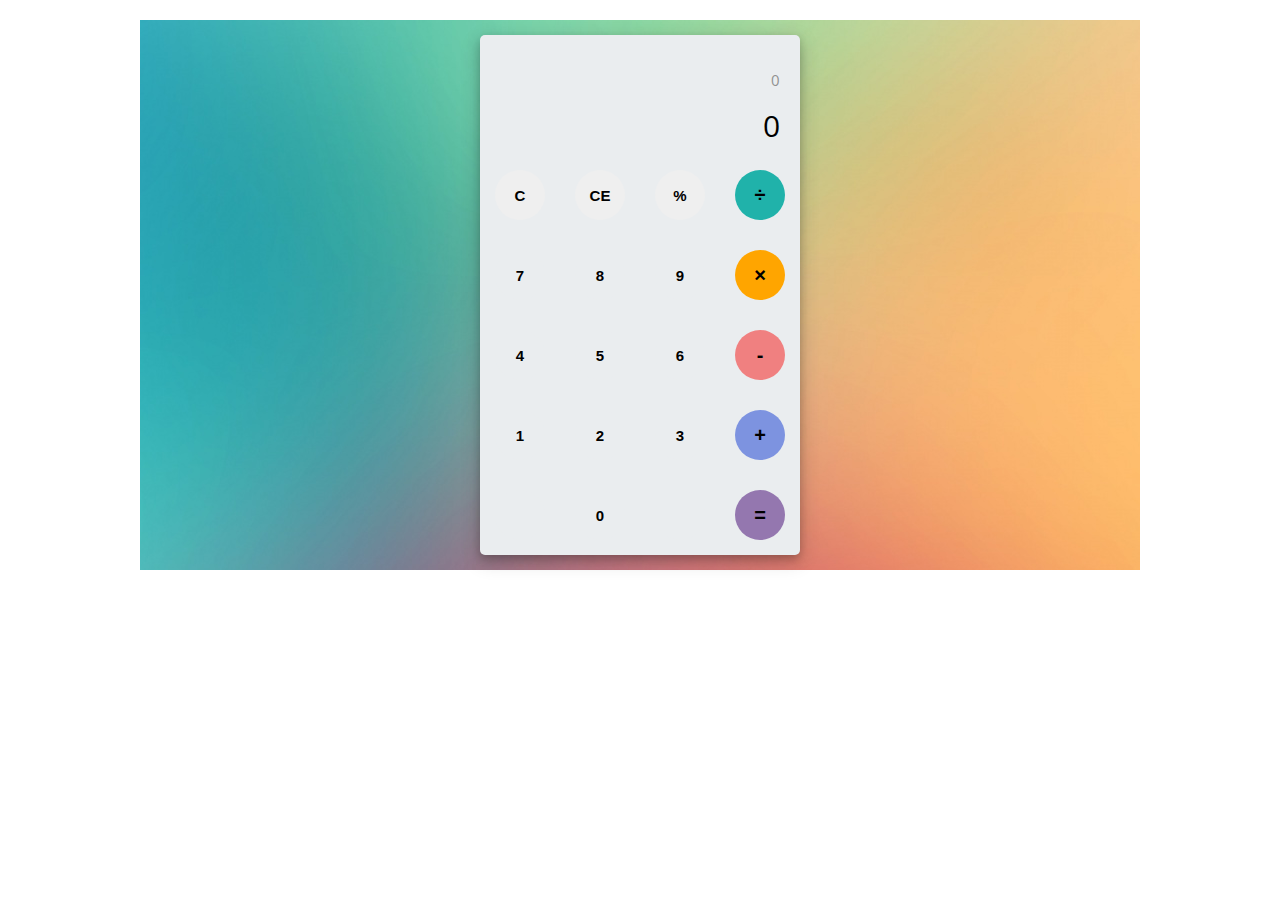
<file: Calculator/index.html>
<html>
    <head>
        <link rel="stylesheet" type="text/css" href="style.css">
        <link href="https://fonts.googleapis.com/css?family=Open+Sans:600,700" rel="stylesheet">
        <title>Calculator</title>
    </head>
    <body>
        <div id="container">
            <div id="calculator">
                <div id="result">
                    <div id="history">
                        <p id="history-value">0</p>
                    </div>
                    <div id="output">
                        <p id="output-value">0</p>
                    </div>
                </div>
                <div id="keyboard">
                    <button class="operator" id="clear">C</button>
					<button class="operator" id="backspace">CE</button>
					<button class="operator" id="%">%</button>
					<button class="operator" id="/">&#247;</button>
					<button class="number" id="7">7</button>
					<button class="number" id="8">8</button>
					<button class="number" id="9">9</button>
					<button class="operator" id="*">&times;</button>
					<button class="number" id="4">4</button>
					<button class="number" id="5">5</button>
					<button class="number" id="6">6</button>
					<button class="operator" id="-">-</button>
					<button class="number" id="1">1</button>
					<button class="number" id="2">2</button>
					<button class="number" id="3">3</button>
					<button class="operator" id="+">+</button>
					<button class="empty" id="empty"></button>
					<button class="number" id="0">0</button>
					<button class="empty" id="empty"></button>
					<button class="operator" id="=">=</button>
                </div>
            </div>
        </div>
        <script src="script.js"></script>
    </body>
</html>
</file>
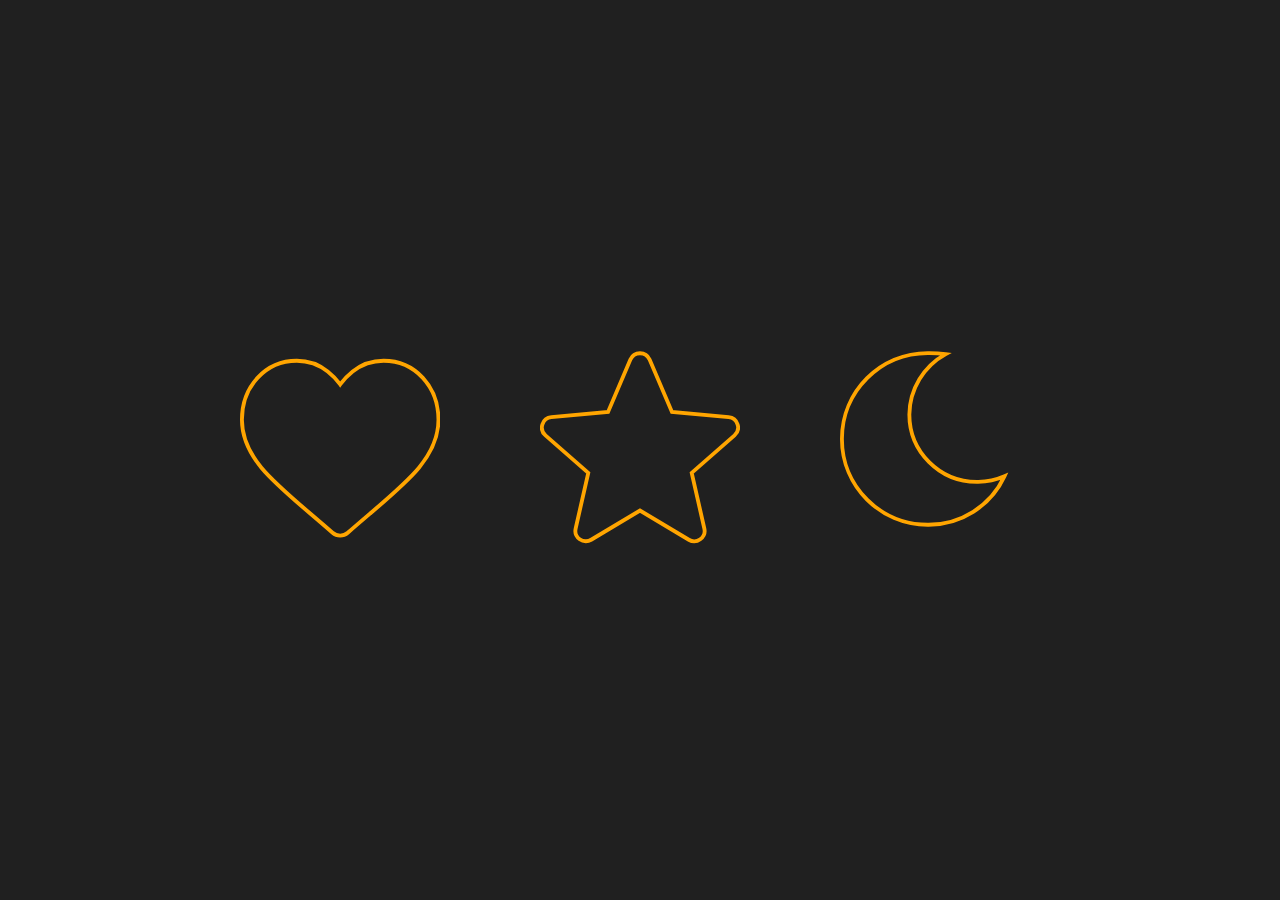
<file: Icon animation/index.html>
<!doctype html>
<html>
 <head>
    <title>Icon animation</title>
    <link rel = "stylesheet" type = "text/css" href = "style.css">
 </head>
 <body>
     <div class = "container">
         <div class = "icon heart">
             <svg viewBox="-5 -28 521.00002 512" xmlns="http://www.w3.org/2000/svg"><path d="m471.382812 44.578125c-26.503906-28.746094-62.871093-44.578125-102.410156-44.578125-29.554687 0-56.621094 9.34375-80.449218 27.769531-12.023438 9.300781-22.917969 20.679688-32.523438 33.960938-9.601562-13.277344-20.5-24.660157-32.527344-33.960938-23.824218-18.425781-50.890625-27.769531-80.445312-27.769531-39.539063 0-75.910156 15.832031-102.414063 44.578125-26.1875 28.410156-40.613281 67.222656-40.613281 109.292969 0 43.300781 16.136719 82.9375 50.78125 124.742187 30.992188 37.394531 75.535156 75.355469 127.117188 119.3125 17.613281 15.011719 37.578124 32.027344 58.308593 50.152344 5.476563 4.796875 12.503907 7.4375 19.792969 7.4375 7.285156 0 14.316406-2.640625 19.785156-7.429687 20.730469-18.128907 40.707032-35.152344 58.328125-50.171876 51.574219-43.949218 96.117188-81.90625 127.109375-119.304687 34.644532-41.800781 50.777344-81.4375 50.777344-124.742187 0-42.066407-14.425781-80.878907-40.617188-109.289063zm0 0"/></svg>
         </div>
         <div class = "icon star">
             <svg viewBox="-5 -8 521.99143 511" xmlns="http://www.w3.org/2000/svg"><path d="m510.652344 185.882812c-3.371094-10.367187-12.566406-17.707031-23.402344-18.6875l-147.796875-13.417968-58.410156-136.75c-4.3125-10.046875-14.125-16.53125-25.046875-16.53125s-20.738282 6.484375-25.023438 16.53125l-58.410156 136.75-147.820312 13.417968c-10.835938 1-20.011719 8.339844-23.402344 18.6875-3.371094 10.367188-.257813 21.738282 7.9375 28.925782l111.722656 97.964844-32.941406 145.085937c-2.410156 10.667969 1.730468 21.699219 10.582031 28.097656 4.757813 3.457031 10.347656 5.183594 15.957031 5.183594 4.820313 0 9.644532-1.28125 13.953125-3.859375l127.445313-76.203125 127.421875 76.203125c9.347656 5.585938 21.101562 5.074219 29.933593-1.324219 8.851563-6.398437 12.992188-17.429687 10.582032-28.097656l-32.941406-145.085937 111.722656-97.964844c8.191406-7.1875 11.308594-18.535156 7.9375-28.925782zm-252.203125 223.722657"/></svg>
         </div>
         <div class = "icon moon">
            <svg viewBox="-5 -8 521.99143 511" xmlns="http://www.w3.org/2000/svg"><path d="m224.023438 448.03125c85.714843.902344 164.011718-48.488281 200.117187-126.230469-22.722656 9.914063-47.332031 14.769531-72.117187 14.230469-97.15625-.109375-175.890626-78.84375-176-176 .972656-65.71875 37.234374-125.832031 94.910156-157.351562-15.554688-1.980469-31.230469-2.867188-46.910156-2.648438-123.714844 0-224.0000005 100.289062-224.0000005 224 0 123.714844 100.2851565 224 224.0000005 224zm0 0"/></svg>
         </div>
     </div>
 </body>
</html>
</file>
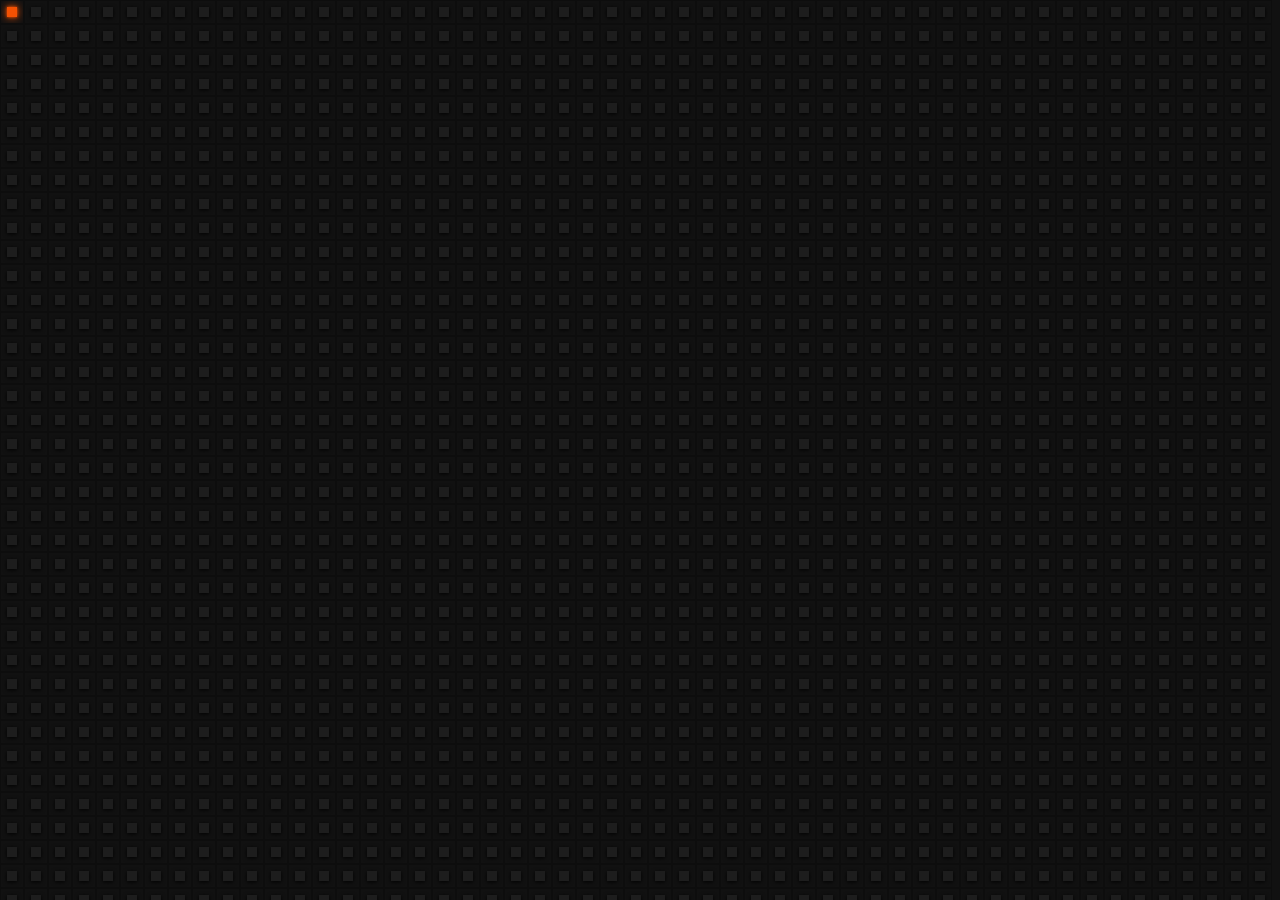
<file: Lit up boxes/index.html>
<!DOCTYPE html>
<html>
<head>
<title>Sooo satisfying...</title>
<link rel="stylesheet" type="text/css" href="style.css">
</head>
<body>
	<div class="container"></div>
    <script src="https://code.jquery.com/jquery-3.3.1.js"></script>
    <script type="text/javascript">
        for(var i =1; i<= 2500; i++){
		  $('.container').append('<div class="box"></div>')
		}
    </script>
</body>
</html>
</file>
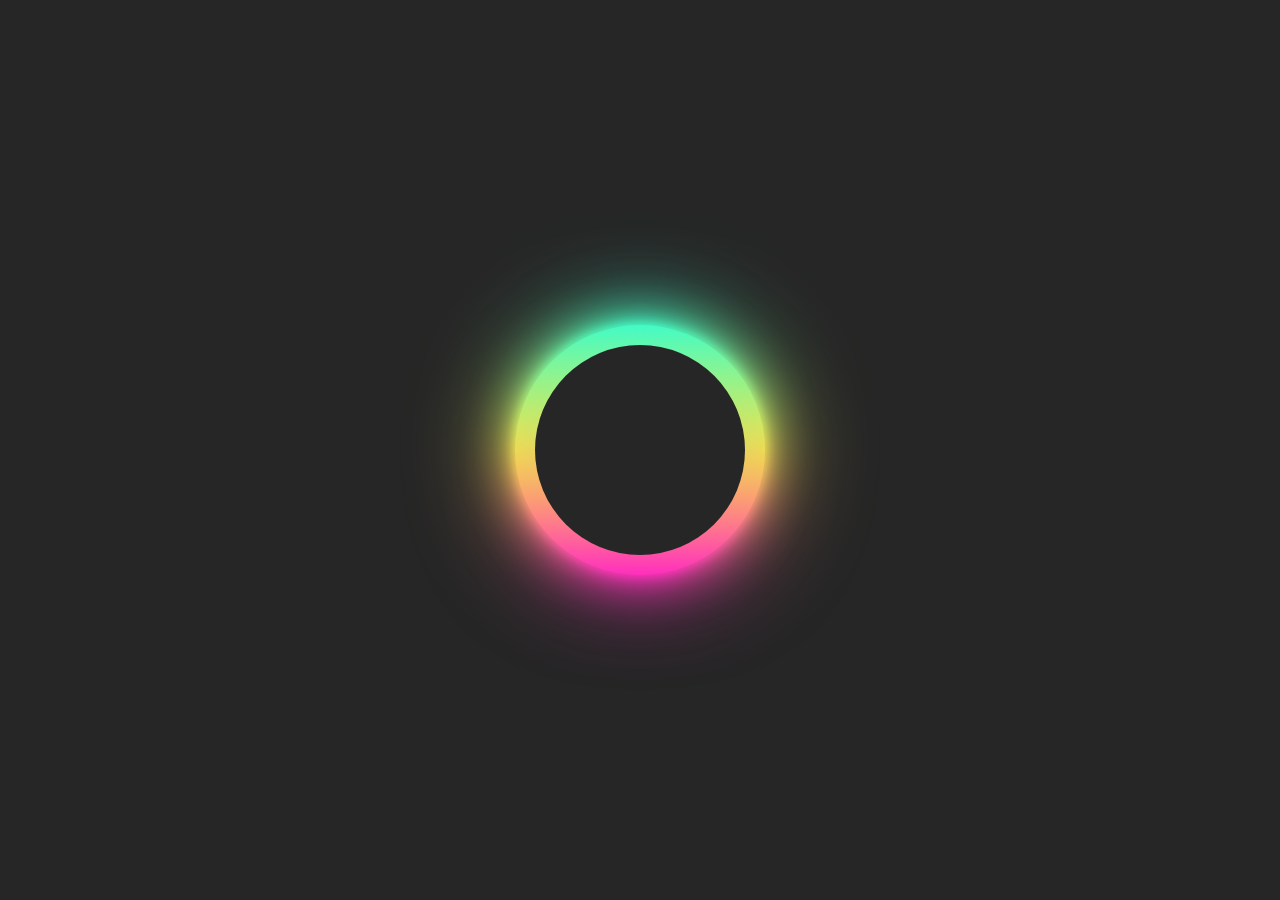
<file: Loading colour wheel/index.html>
<!doctype html>
<html>
    <head>
        <title>Colour wheel</title>
        <link rel = "stylesheet" type = "text/css" href = "style.css">
    </head>
    <body>
        <div class = "loader">
            <span></span>
            <span></span>
            <span></span>
            <span></span>
        </div>
    </body>
</html>
</file>
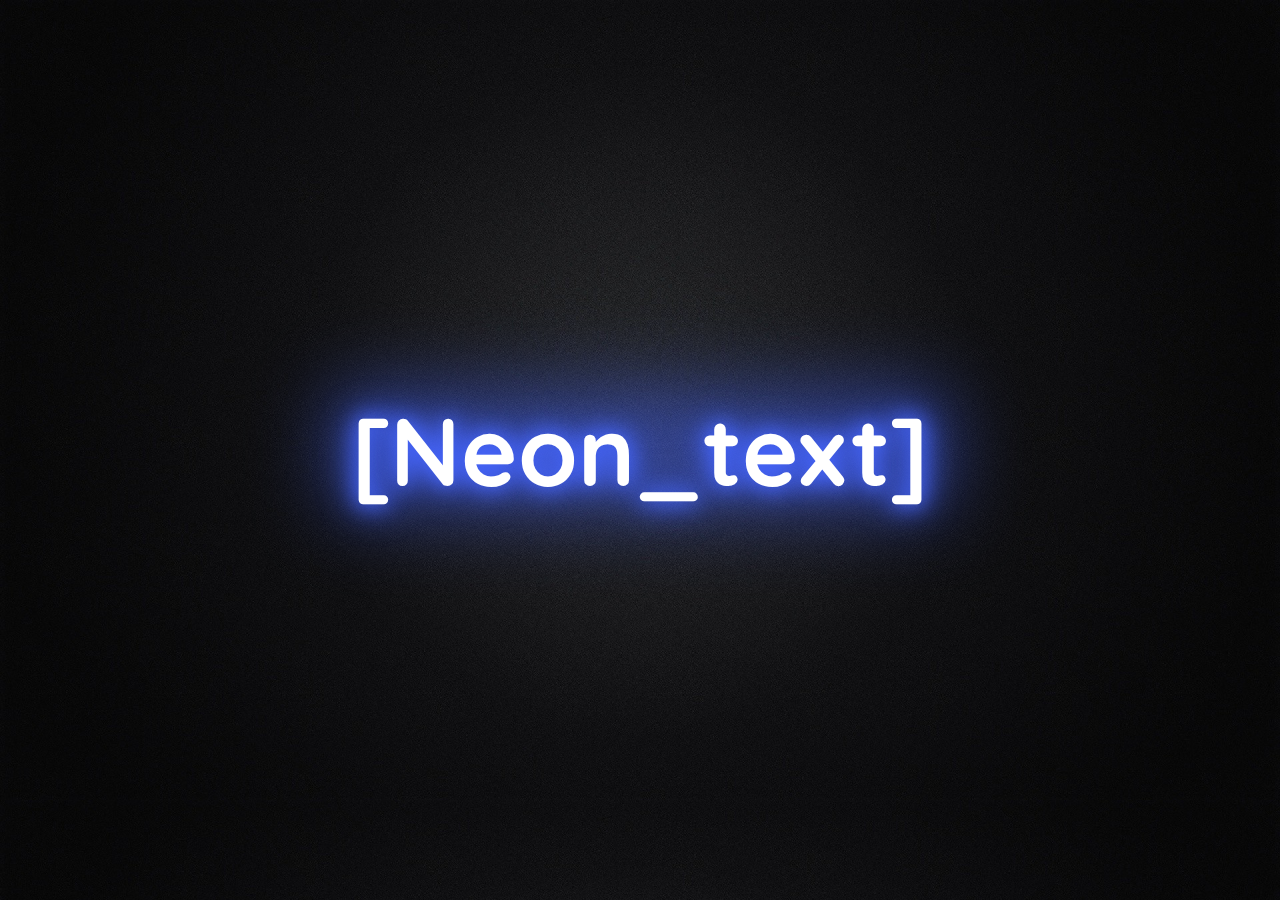
<file: Neon text/index.html>
<!doctype html>
<html>
    <head>
        <meta charset="utf-8">
        <title>Neon text</title>
        <link rel="stylesheet" type="text/css" href="style.css">
    </head>
    <body>
        <h1 class="neon" data-text="[Neon_text]">[Neon_text]</h1>
    </body>
</html>
</file>
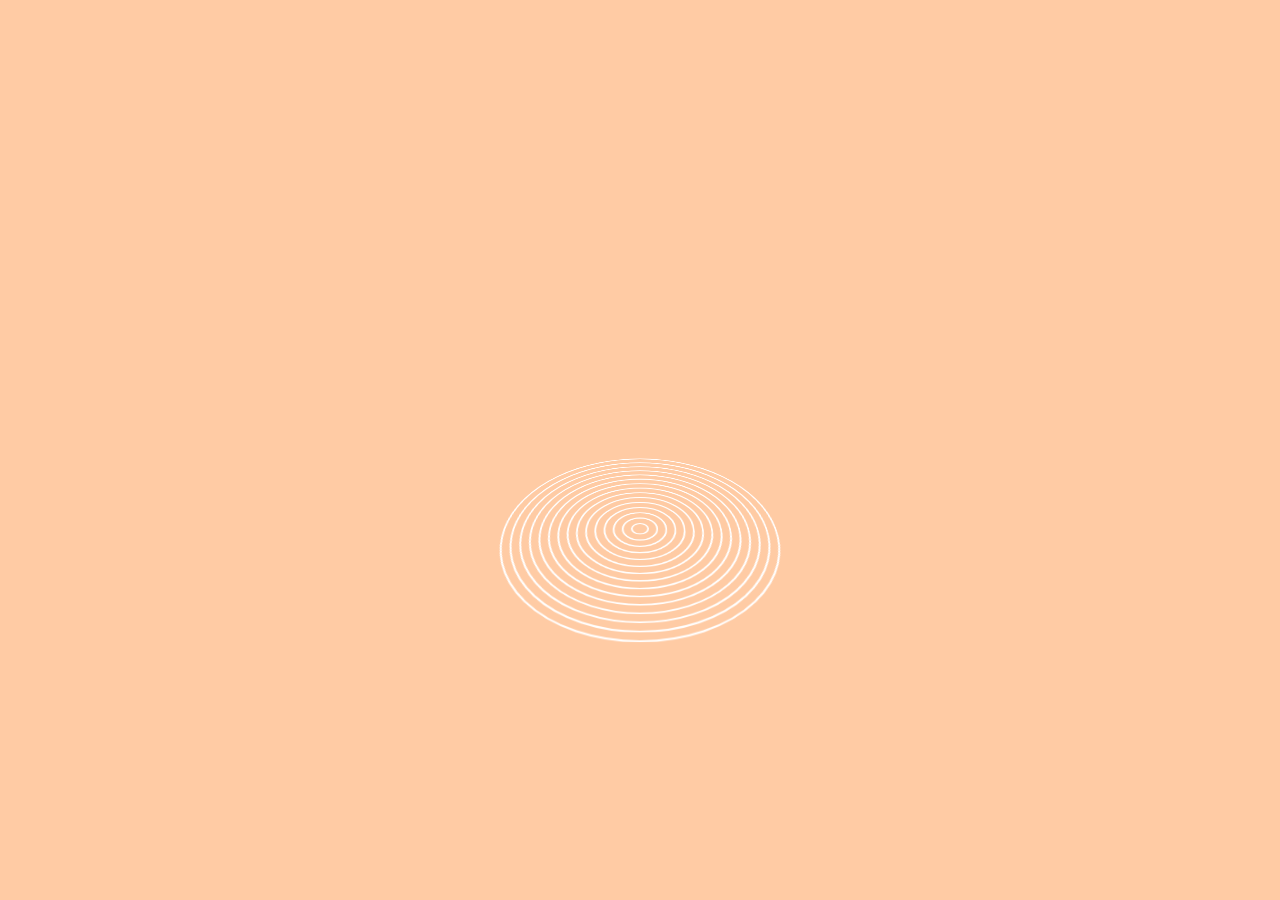
<file: Wavy circle/index.html>
<!doctype html>
<html>
    <head>
        <title>Wavy circle</title>
        <link rel = "stylesheet" type = "text/css" href = "style.css">
    </head>
    <body>
        <div class = "wave">
            <span></span>
            <span></span>
            <span></span>
            <span></span>
            <span></span>
            <span></span>
            <span></span>
            <span></span>
            <span></span>
            <span></span>
            <span></span>
            <span></span>
            <span></span>
            <span></span>
            <span></span>
        </div>
    </body>
</html>
</file>
<file: Calculator/style.css>
body{
    font-family: 'Open Sans',sans-serif;
    background-color: white;
}
#container{
    width: 1000px;
	height: 550px;
    background-image: url(bgcolor.jpg);
    margin: 20px auto;
}
#calculator{
    width: 320px;
    height: 520px;
    background-color: #eaedef;
    margin: 0 auto;
    top: 15px;
    position: relative;
	border-radius: 5px;
	box-shadow: 0 4px 8px 0 rgba(0, 0, 0, 0.2), 0 6px 20px 0 rgba(0, 0, 0, 0.19);
}
#result{
    height: 120px;
    
}
#history{
    text-align: right;
    text-align: right;
	height: 20px;
	margin: 0 20px;
	padding-top: 20px;
	font-size: 15px;
	color: #919191;
}
#output{
    text-align: right;
	height: 60px;
	margin: 10px 20px;
	font-size: 30px;
}
#keyboard{
    height: 400px;
}
.operator, .number, .empty{
	width: 50px;
	height: 50px;
	margin: 15px;
	float: left;
	border-radius: 50%;
	border-width: 0;
	font-weight: bold;
	font-size: 15px;
}
.number, .empty{
	background-color: #eaedef;
}
.number, .operator{
	cursor: pointer;
}
.operator:active, .number:active{
	font-size: 13px;
}
.operator:focus, .number:focus, .empty:focus{
	outline: 0;
}
button:nth-child(4){
	font-size: 20px;
	background-color: #20b2aa;
}
button:nth-child(8){
	font-size: 20px;
	background-color: #ffa500;
}
button:nth-child(12){
	font-size: 20px;
	background-color: #f08080;
}
button:nth-child(16){
	font-size: 20px;
	background-color: #7d93e0;
}
button:nth-child(20){
	font-size: 20px;
	background-color: #9477af;
}
</file>
<file: Icon animation/style.css>
*
{
    margin: 0;
    padding: 0;
}
body
{
    display: flex;
    justify-content: center;
    align-items: center;
    min-height: 100vh;
    background: #202020;
}
.container
{
    position: relative;
    width: 800px;
    display: flex;
    justify-content: space-between;
    align-items: center
}
.container .icon
{
    width: 200px;
}
.container .icon path
{
    fill: transparent;
    stroke-width: 10;
    stroke: #FFA500;
}
.container .icon.heart path
{
    stroke-dasharray: 1560;
    stroke-dashoffset: 0;
}
.container .icon.heart:hover path
{
   animation: animate-heart 2s linear forwards 
}
@keyframes animate-heart
{
    0%
    {
        stroke-dashoffset: 0;
    }
    40%
    {
        stroke-dashoffset: 1560;
    }
    80%
    {
        stroke-dashoffset: 3120;
    }
    100%
    {
        stroke-dashoffset: 3120;
        fill: #FFA500;
    }
}
.container .icon.star path
{
    stroke-dasharray: 1810;
    stroke-dashoffset: 0;
}
.container .icon.star:hover path
{
   animation: animate-star 2s linear forwards 
}
@keyframes animate-star
{
    0%
    {
        stroke-dashoffset: 0;
    }
    40%
    {
        stroke-dashoffset: 1810;
    }
    80%
    {
        stroke-dashoffset: 3620;
    }
    100%
    {
        stroke-dashoffset: 3620;
        fill: #FFA500;
    }
}
.container .icon.moon path
{
    stroke-dasharray: 1560;
    stroke-dashoffset: 0;
}
.container .icon.moon:hover path
{
   animation: animate-moon 2s linear forwards 
}
@keyframes animate-moon
{
    0%
    {
        stroke-dashoffset: 0;
    }
    40%
    {
        stroke-dashoffset: 1560;
    }
    80%
    {
        stroke-dashoffset: 3120;
    }
    100%
    {
        stroke-dashoffset: 3120;
        fill: #FFA500;
    }
}
</file>
<file: Lit up boxes/style.css>
/*-----Body-----*/
body
{
	margin: 0;
	padding: 0;
}
/*-----Container-----*/
.container
{
	width: 100%;
	height: 100vh;
	overflow: hidden;
	background: #111;
}
/*-----Container Box-----*/
.container .box
{
	position: relative;
	width: 24px;
	height: 24px;
	background: #111;
	float: left;
	border: 1px solid rgba(0,0,0,.2);
	box-sizing: border-box;
	overflow: hidden;
}
.container .box:before
{
	content: '';
	position: absolute;
	top: 6px;
	left: 6px;
	bottom: 6px; 
	right: 6px;
	background: #1d1d1d;
	box-shadow: 0 1px 4px rgba(0,0,0,1);
  	transition: 5s ease-in-out;
}
.container .box:hover:before
{
  	transition: 0s ease-in-out;
}
.container .box:nth-child(9n+1):hover:before
{
	background: #f45103;
  	transition: 0s ease-in-out;
  	box-shadow: 0 0 3px #f45103,
  				0 0 10px #f45103;
}
.container .box:nth-child(9n+2):hover:before
{
	background: #f45103;
  	box-shadow: 0 0 3px #f45103,
  				0 0 10px #f45103;
}
.container .box:nth-child(9n+3):hover:before
{
	background: #f45103;
  	box-shadow: 0 0 3px #f45103,
  				0 0 10px #f45103;
}
.container .box:nth-child(9n+4):hover:before
{
	background: #f45103;
  	box-shadow: 0 0 3px #f45103,
  				0 0 10px #f45103;
}
.container .box:nth-child(9n+5):hover:before
{
	background: #f45103;
  	box-shadow: 0 0 3px #f45103,
  				0 0 10px #f45103;
}
.container .box:nth-child(9n+6):hover:before
{
	background: #f45103;
  	box-shadow: 0 0 3px #f45103,
  				0 0 10px #f45103;
}
.container .box:nth-child(9n+7):hover:before
{
	background: #f45103;
  	box-shadow: 0 0 3px #f45103,
  				0 0 10px #f45103;
}
.container .box:nth-child(9n+8):hover:before
{
	background: #f45103;
  	box-shadow: 0 0 3px #f45103,
  				0 0 10px #f45103;
}
.container .box:nth-child(9n+9):hover:before
{
	background: #f45103;
  	box-shadow: 0 0 3px #f45103,
  				0 0 10px #f45103;
}
</file>
<file: Loading colour wheel/style.css>
body
{
    margin: 0;
    padding: 0;
    display: flex;
    justify-content: center;
    align-items: center;
    height: 100vh;
    background: #262626;        
}
.loader
{
    position: relative;
    height: 250px;
    width: 250px;
    border-radius: 50%;
    background: linear-gradient(#14ffe9, #ffeb3b, #ff00e0);
    animation: animate 0.5s linear infinite;
}
@keyframes animate
{
    0%
    {
        transform: rotate(0deg);
    }
    100%
    {
        transform: rotate(360deg);
    }
}
.loader span
{
    position: absolute;
    height: 100%;
    width: 100%;
    border-radius: 100%;
    background: linear-gradient(#14ffe9, #ffeb3b, #ff00e0);
}
.loader span:nth-child(1)
{
    filter: blur(5px);
}
.loader span:nth-child(2)
{
    filter: blur(10px);
}
.loader span:nth-child(3)
{
    filter: blur(25px);
}
.loader span:nth-child(4)
{
    filter: blur(50px);
}
.loader:after
{
    content: '';
    position: absolute;
    top: 20px;
    left: 20px;
    right: 20px;
    bottom: 20px;
    background: #262626;
    border-radius: 50%;
}
</file>
<file: Neon text/style.css>
@import url('https://fonts.googleapis.com/css?family=Quicksand:300');
body{
    margin: 0;
    padding: 0;
    background: url(bg.jpg);
    background-size: cover;
    font-family: 'Quicksand',sans-serif;
}
.neon
{
    position: absolute;
    top: 50%;
    left: 50%;
    transform: translate(-50%,-50%);
    margin: 0;
    padding: 0 20px;
    font-size: 6em;
    color: #fff;
    text-shadow: 0 0 20px #4666FF;
}
.neon:after
{
    content:attr(data-text);
    position: absolute;
    top: 0;
    left: 0;
    padding: 0 20px;
    z-index: -1;
    color: #4666FF;
    filter: blur(15px); 
}
.neon:before
{
    content: '';
    position: absolute;
    top: 0;
    left: 0;
    width: 100%;
    height: 100%;
    background: #4666FF;
    z-index: -2;
    opacity: .5;
    filter: blur(40px);
}
</file>
<file: Wavy circle/style.css>
body
{
    margin: 0;
    padding: 0;
    display: flex;
    justify-content: center;
    align-items: center;
    min-height: 100vh;
    background: #ffcba4;
}
.wave
{
    position: relative;
    width: 300px;
    height: 300px;
    transform-style: preserve-3d;
    transform: perspective(500px) rotateX(60deg);
}
.wave span
{
    position: absolute;
    display: block;
    border: 2px solid #fff;
    box-sizing: border-box;
    border-radius: 50%;
    transform: translateZ(-100px);
    animation: animate 3s ease-in-out infinite;
}
@keyframes animate
{
    0%,100%
    {
        transform: translateZ(-100px);
    }
    50%
    {
        transform: translateZ(100px);
    }
}
.wave span:nth-child(1)
{
    top: 0;
    left: 0;
    bottom: 0;
    right: 0;
    animation-delay: 1.4s;
}
.wave span:nth-child(2)
{
    top: 10px;
    left: 10px;
    bottom: 10px;
    right: 10px;
    animation-delay: 1.3s;
}
.wave span:nth-child(3)
{
    top: 20px;
    left: 20px;
    bottom: 20px;
    right: 20px;
    animation-delay: 1.2s;
}
.wave span:nth-child(4)
{
    top: 30px;
    left: 30px;
    bottom: 30px;
    right: 30px;
    animation-delay: 1.1s;
}
.wave span:nth-child(5)
{
    top: 40px;
    left: 40px;
    bottom: 40px;
    right: 40px;
    animation-delay: 1s;
}
.wave span:nth-child(6)
{
    top: 50px;
    left: 50px;
    bottom: 50px;
    right: 50px;
    animation-delay: 0.9s;
}
.wave span:nth-child(7)
{
    top: 60px;
    left: 60px;
    bottom: 60px;
    right: 60px;
    animation-delay: 0.8s;
}
.wave span:nth-child(8)
{
    top: 70px;
    left: 70px;
    bottom: 70px;
    right: 70px;
    animation-delay: 0.7s;
}
.wave span:nth-child(9)
{
    top: 80px;
    left: 80px;
    bottom: 80px;
    right: 80px;
    animation-delay: 0.6s;
}
.wave span:nth-child(10)
{
    top: 90px;
    left: 90px;
    bottom: 90px;
    right: 90px;
    animation-delay: 0.5s;
}
.wave span:nth-child(11)
{
    top: 100px;
    left: 100px;
    bottom: 100px;
    right: 100px;
    animation-delay: 0.4s;
}
.wave span:nth-child(12)
{
    top: 110px;
    left: 110px;
    bottom: 110px;
    right: 110px;
    animation-delay: 0.3s;
}
.wave span:nth-child(13)
{
    top: 120px;
    left: 120px;
    bottom: 120px;
    right: 120px;
    animation-delay: 0.2s;
}
.wave span:nth-child(14)
{
    top: 130px;
    left: 130px;
    bottom: 130px;
    right: 130px;
    animation-delay: 0.1s;
}
.wave span:nth-child(15)
{
    top: 140px;
    left: 140px;
    bottom: 140px;
    right: 140px;
    animation-delay: 0s;
}
</file>
